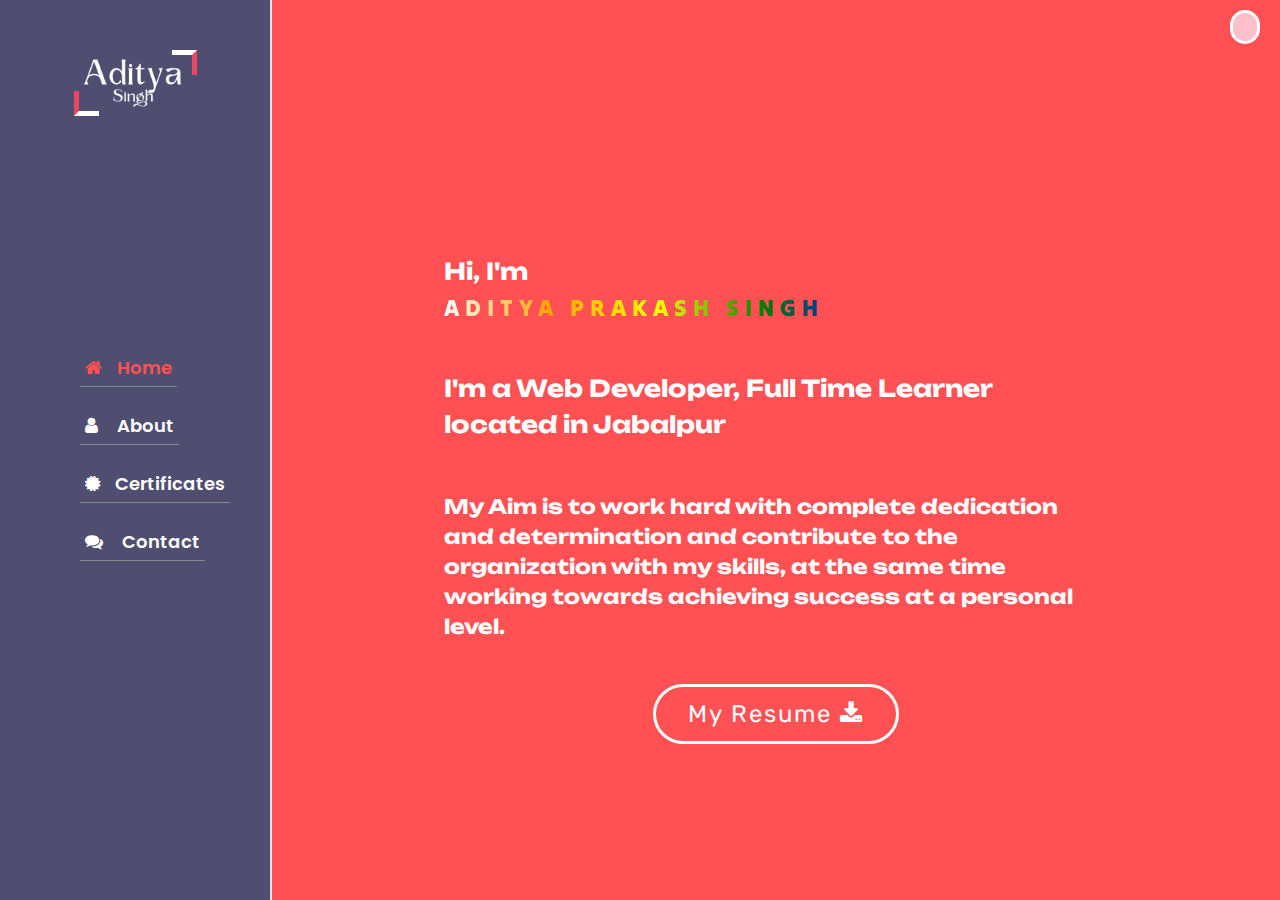
<file: Portfolio/index.html>
<!DOCTYPE html>
<html>
    <head>
        <meta charset="utf-8" />
        <meta name="viewport" content="width=device-width, initial-scale=1" />
        <title>Portfolio</title>
        <link rel="stylesheet" type="text/css" href="main.css" />
        <link rel="stylesheet" href="https://cdnjs.cloudflare.com/ajax/libs/font-awesome/4.7.0/css/font-awesome.min.css" />
        <!-- font awesome will provide cool icons -->
        <meta name="theme-color" content="#4285f4" />
        <link rel="icon" href="adi.png" />
        <script src="main.js"></script>
        <script src="http://ajax.googleapis.com/ajax/libs/jquery/1.10.2/jquery.min.js"></script>
        <!-- <script src="viewportchecker.js"></script> -->
    </head>
    <body>
    	<button class="color-change" onclick="myFunction('color-change')">&nbsp&nbsp&nbsp</button>
        <button class="color-rechange" onclick="myFunction1('color-rechange')">&nbsp&nbsp&nbsp</button>
        <div class="static">
            <div class="logo">
                <div id="custom">The Developer</div>
                <a herf="#"><img src="adi1.png" id="mainlogo" alt="The Logo" /> </a>
            </div>
            <ul class="nav">
                <li onclick="myFunc1()">
                    <a href="#" id="hh" class="active"><span id="hideit"><i class="fa fa-home"></i></span><span id="hideitt">Home </span></a>
                </li>
                <li onclick="myFunc2()">
                    <a href="#" id="aa" class="non-active"><span id="hideit"><i class="fa fa-user"></i></span> <span id="hideitt">About</span></a>
                </li>
                <li onclick="myFunc4()">
                    <a href="#" id="cc" class="non-active"><span id="hideit"><i class="fa fa-certificate"></i></span><span id="hideitt">Certificates</span></a>
                </li>
                <li onclick="myFunc3()">
                    <a href="#" id="pp" class="non-active"><span id="hideit"><i class="fa fa-comments"></i></span> <span id="hideitt">Contact</span></a>
                </li>
            </ul>
        </div>
        <div class="home">
            <div id="p11">
                <div class="some-text">

                    <h3 class="hello">Hi, I'm <span class="name">ADITYA PRAKASH SINGH</span></h3>
                    <h3>I'm a Web Developer, Full Time Learner located in Jabalpur</h3>

                    <h4 class="aim">My Aim is to work hard with complete dedication and determination and contribute to the organization with my skills, at the same time working towards achieving success at a personal level.</h4>
                    <div class="main-content">
                        <div class="item button-jittery" style="--bg-color: #f1c40f;">
                            <a href="adi1.png" download>
                                <button>
                                    My Resume <span class="btn-icon"><i class="fa fa-download"></i></span>
                                </button>
                            </a>
                        </div>
                    </div>
                </div>
                <p></p>
            </div>
            <div id="p33">
                <div class="some-cont">
                    <button class="color-change" onclick="myFunction('color-change')">&nbsp&nbsp&nbsp</button>
                    <div class="con"><h1>Contact Me</h1></div>
                    <p class="fadeit">Want to work together, feel free to Message me.</p>
                    <div class="fadeit">
                        <i class="fa fa-location-arrow" aria-hidden="true"></i><span>&nbsp&nbspAddress</span>
                        <div class="loc">: &nbsp Jablapur MP India</div>
                    </div >
                    <div class="fadeit">
                        <i class="fa fa-envelope" aria-hidden="true"></i><span>&nbsp&nbspEmail</span>
                        <div class="loc">: &nbsp 2302adityaprakash@gmail.com</div>
                    </div>
                    <div class="fadeit">
                        <i class="fa fa-phone" aria-hidden="true"></i><span>&nbsp&nbspPhone</span>
                        <div class="loc">: &nbsp +91&nbsp623270****</div>
                    </div>
                    <div class="fadeit">
                        <i class="fa fa-location-arrow" aria-hidden="true"></i><span>&nbsp&nbspLanguage</span>
                        <div class="loc">: &nbsp Hindi,&nbspEnglish</div>
                    </div>
                    <div class="fadeit">
                        <i class="fa fa-book" aria-hidden="true"></i><span>&nbsp&nbspEducation</span>
                        <div class="loc">: &nbsp Gyan Ganga Institute Of Technology And Sciences</div>
                    </div>
                    <p></p>
                    <div>
                        <a class="icons" href="https://www.linkedin.com/in/aditya-prakash-singh-a7895a251/" target="_blank">&nbsp<i class="fa fa-linkedin" aria-hidden="true"></i>&nbsp</a>
                        <a class="icons" href="tel:+91623270****" target="_blank">&nbsp<i class="fa fa-phone" aria-hidden="true"></i>&nbsp</a>
                        <a class="icons" href="mailto:2302adityaprakash@gmail.com" target="_blank">&nbsp<i class="fa fa-envelope" aria-hidden="true"></i>&nbsp</a>
                        <a class="icons" href="https://github.com/" target="_blank">&nbsp<i class="fa fa-github" aria-hidden="true"></i>&nbsp</a>
                        <a class="icons" href="https://www.instagram.com/" target="_blank">&nbsp<i class="fa fa-instagram" aria-hidden="true"></i>&nbsp</a>
                    </div>
                </div>

                <div class="main-content">
                    <div class="item button-jittery" style="--bg-color: #f1c40f;">
                        <a href="adi1.png" download>
                            <button>
                                My Resume <span class="btn-icon"><i class="fa fa-download"></i></span>
                            </button>
                        </a>
                    </div>
                </div>
                <div class="tooltip" onclick="TChange()">Theme
                    <span class="tooltiptext">Click to Customize theme</span>
                </div>
            </div>

            <div id="p22">
                <div class="some-abt">
                    <button class="color-change" onclick="myFunction('color-change')">&nbsp&nbsp&nbsp</button>
                    <div class="abt"><h1>About Me</h1></div>
                    <div class="fadeit">
                        <p>
                            A passionate Full Stack Web Developer 🚀 having an experience of designing and building Web applications with HTML, CSS, JavaScript Nodejs and some other libraries .<br />
                            <br />

                            Want to work together in team to develop awesome applications .... <br />
                            <a href="#" onclick="myFunc3()"> Contact Me<i class="fa fa-link" aria-hidden="true"></i></a>, I'm Available 24x7
                        </p>
                    </div>

                    <div>
                        <a class="links" href="https://www.hackerrank.com/adityaprakash5?hr_r=1" target="_blank">&nbsp&nbspHackerRank&nbsp&nbsp&nbsp</a>
                        <a class="links" href="https://www.codechef.com/users/aditya5820m" target="_blank">&nbsp&nbspCodechef&nbsp&nbsp</a>
                        <a class="links" href="https://leetcode.com/2302adityaprakash/" target="_blank">&nbsp&nbspLeetcode&nbsp&nbsp</a>
                        <a class="links" href="https://github.com/" target="_blank">&nbsp<i class="fa fa-github" aria-hidden="true"></i>&nbsp</a>
                        <a class="links" href="https://www.linkedin.com/in/aditya-prakash-singh-a7895a251/" target="_blank">&nbsp<i class="fa fa-linkedin" aria-hidden="true"></i>&nbsp</a>
                    </div>
                    <br />
                    <div class="main-content">
                        <div class="item button-jittery" style="--bg-color: #f1c40f;">
                            <a href="adi1.png" download>
                                <button>
                                    My Resume <span class="btn-icon"><i class="fa fa-download"></i></span>
                                </button>
                            </a>
                        </div>
                        <p></p>
                    </div>
                </div>
                <div class="educ">
                    <h3>Education</h3>
                    <div class="coll">
                        <div>
                            <i class="fa fa-briefcase" aria-hidden="true"></i>
                            <h6 class="tt">&nbsp2020-2024</h6>
                        </div>
                        <div><p>CSE STUDENT - GYAN GANGA INSTITUTE OF TECHNOLOGY AND SCIENCES JABALPUR MP</p></div>
                        <div>Bachelor of Technology in Computer Science Engineering with 8.6 CGPA.</div>
                    </div>

                    <div class="twel">
                        <div>
                            <i class="fa fa-briefcase" aria-hidden="true"></i>
                            <h6 class="tt">&nbsp2019-2020</h6>
                        </div>
                        <div><p>HIGH SCHOOL - KENDRIYA VIDYALAYA NO. 1 GCF JABALPUR MP</p></div>
                        <div>Appeared for my 12th grade and secured 72.4%.</div>
                    </div>

                    <div class="tenth">
                        <div>
                            <i class="fa fa-briefcase" aria-hidden="true"></i>
                            <h6 class="tt">&nbsp2017-2018</h6>
                        </div>
                        <div><p>MIDDLE SCHOOL - KENDRIYA VIDYALAYA NO. 1 GCF JABALPUR MP</p></div>
                        <div>Appeared for my 10th grade and secured 72.2%.</div>
                    </div>
                </div>
                <p></p>
                <p></p>
            </div>
            <div id="p44">
                <div class="some-cert">
                    <button class="color-change" onclick="myFunction('color-change')">&nbsp&nbsp&nbsp</button>
                    <div>
                        <ul id="lc">
                            <a href="	https://drive.google.com/file/d/17Z_eEoUs2b-KX2GB6JLDiei4j4tK_D4o/view?usp=share_link	" download target="_blank">
                                <li class="lii">
                                    Cisco C <span class="btn-icon"><i class="fa fa-download"></i></span>
                                </li>
                            </a>
                            <a href="	https://drive.google.com/file/d/1Ra6ES6ul6LvdomgWpArwGnMCP8LlNZA6/view?usp=share_link	" download target="_blank">
                                <li class="lii">
                                    Cisco JS <span class="btn-icon"><i class="fa fa-download"></i></span>
                                </li>
                            </a>
                            <a href="	https://drive.google.com/file/d/1_Yv2tRz2tIfVyfNxAUVuhnG6jJa1yTuh/view?usp=share_link	" download target="_blank">
                                <li class="lii">
                                    Cisco Python <span class="btn-icon"><i class="fa fa-download"></i></span>
                                </li>
                            </a>
                            <a href="	https://drive.google.com/file/d/1LiA4egcNEL6E34pj2uTepBhOD8b9b3U1/view?usp=share_link	" download target="_blank">
                                <li class="lii">
                                    Codechef Code Heist 2021 <span class="btn-icon"><i class="fa fa-download"></i></span>
                                </li>
                            </a>
                            <a href="	https://drive.google.com/file/d/1H4XMHPQRf2AC5p6nrJiwt6wn-uZnR4v_/view?usp=share_link	" download target="_blank">
                                <li class="lii">
                                    Alibaba Cloud <span class="btn-icon"><i class="fa fa-download"></i></span>
                                </li>
                            </a>
                            <a href="	https://drive.google.com/file/d/1yCddpyvBVB-rEBu4MaznPP2StZ0R15BZ/view?usp=share_link	" download target="_blank">
                                <li class="lii">
                                    Codechef Snackdown 2021 <span class="btn-icon"><i class="fa fa-download"></i></span>
                                </li>
                            </a>
                            <a href="	https://drive.google.com/file/d/1WE1jjcfJCcuzZ1IEUxES7gqazWOax7ah/view?usp=share_link	" download target="_blank">
                                <li class="lii">
                                    Coursera Basic Game <span class="btn-icon"><i class="fa fa-download"></i></span>
                                </li>
                            </a>
                            <a href="	https://drive.google.com/file/d/1DC2WuyoMbaGVrRYNwZcH1YVG0_jkh6mh/view?usp=share_link	" download target="_blank">
                                <li class="lii">
                                    Coursera First App <span class="btn-icon"><i class="fa fa-download"></i></span>
                                </li>
                            </a>
                            <a href="	https://drive.google.com/file/d/1cQg2Rh-f6waxqEqCif-eHN3ND8-ZqZaA/view?usp=share_link	" download target="_blank">
                                <li class="lii">
                                    Coursera Intro Program <span class="btn-icon"><i class="fa fa-download"></i></span>
                                </li>
                            </a>
                            <a href="	https://drive.google.com/file/d/1M8v36BFzFvzxkIEJaBNl6g5Hr_H48P-_/view?usp=share_link	" download target="_blank">
                                <li class="lii">
                                    Devtown Backend Google <span class="btn-icon"><i class="fa fa-download"></i></span>
                                </li>
                            </a>
                            <a href="	https://drive.google.com/file/d/1J8-XCJjN8IeMMsyqn4NxhRivZdcpaStD/view?usp=share_link	" download target="_blank">
                                <li class="lii">
                                    Devtown Backend Microsoft <span class="btn-icon"><i class="fa fa-download"></i></span>
                                </li>
                            </a>
                            <a href="	https://drive.google.com/file/d/1y_pHcK8VCjIXNZoQ6h-7-ottGZVXvzi7/view?usp=share_link	" download target="_blank">
                                <li class="lii">
                                    Devtown Backend <span class="btn-icon"><i class="fa fa-download"></i></span>
                                </li>
                            </a>
                            <a href="	https://drive.google.com/file/d/1iRFlIip7wnSrzJZvCnYdLi085goe8KS_/view?usp=share_link	" download target="_blank">
                                <li class="lii">
                                    Devtown Drive Frontend <span class="btn-icon"><i class="fa fa-download"></i></span>
                                </li>
                            </a>
                            <a href="	https://drive.google.com/file/d/1Sc570hk0Ngh4oiFlqXmlZyse6G_CvEgF/view?usp=share_link	" download target="_blank">
                                <li class="lii">
                                    Devtown DSA Google <span class="btn-icon"><i class="fa fa-download"></i></span>
                                </li>
                            </a>
                            <a href="	https://drive.google.com/file/d/13aYqKbiZxDgkSnjJlOcs1MKHy3l1bW7T/view?usp=share_link	" download target="_blank">
                                <li class="lii">
                                    Devtown DSA Microsoft <span class="btn-icon"><i class="fa fa-download"></i></span>
                                </li>
                            </a>
                            <a href="	https://drive.google.com/file/d/1mfz8sf2_wg_RdqgA9UOPzUBycjmwOHZt/view?usp=share_link	" download target="_blank">
                                <li class="lii">
                                    Devtown DSA <span class="btn-icon"><i class="fa fa-download"></i></span>
                                </li>
                            </a>
                            <a href="	https://drive.google.com/file/d/1PaORJaRhVIksddiy2mJW8oGtxE7mGPEb/view?usp=share_link	" download target="_blank">
                                <li class="lii">
                                    Flipkart Grid 3.0 <span class="btn-icon"><i class="fa fa-download"></i></span>
                                </li>
                            </a>
                            <a href="	https://drive.google.com/file/d/1FOPaGnKzyfglJU2aOGcfHGlKRLjpr-Ue/view?usp=share_link	" download target="_blank">
                                <li class="lii">
                                    Google Kick Start FG 2022 <span class="btn-icon"><i class="fa fa-download"></i></span>
                                </li>
                            </a>
                            <a href="	https://drive.google.com/file/d/12MM4h2Q6xBMhi3148Kx1c9mLpUmIn5Bd/view?usp=share_link	" download target="_blank">
                                <li class="lii">
                                    HackerRank Python <span class="btn-icon"><i class="fa fa-download"></i></span>
                                </li>
                            </a>
                            <a href="	https://drive.google.com/file/d/1dSmootKhb5T2L5NsxMA9jDBaMd5lWcAO/view?usp=share_link	" download target="_blank">
                                <li class="lii">
                                    HackerRank SQL <span class="btn-icon"><i class="fa fa-download"></i></span>
                                </li>
                            </a>
                            <a href="	https://drive.google.com/file/d/1ULiXznN5hDc9kPZzpr1rPgqXIGbeaDeQ/view?usp=share_link	" download target="_blank">
                                <li class="lii">
                                    HackerRank Problem Solving <span class="btn-icon"><i class="fa fa-download"></i></span>
                                </li>
                            </a>
                            <a href="	https://drive.google.com/file/d/1WjukalqGZcv8LYwkfF0MLFnRTCgIdAyW/view?usp=share_link	" download target="_blank">
                                <li class="lii">
                                    Indigo Quest <span class="btn-icon"><i class="fa fa-download"></i></span>
                                </li>
                            </a>
                            <a href="	https://drive.google.com/file/d/1wIMIXgxAs-xsMB54fNfXDIiJlNBBYSwc/view?usp=share_link	" download target="_blank">
                                <li class="lii">
                                    Oracle JS <span class="btn-icon"><i class="fa fa-download"></i></span>
                                </li>
                            </a>
                            <a href="	https://drive.google.com/file/d/1Ao9zBakWpUtuUdMXEYdcxi9KKiM_M6aB/view?usp=share_link	" download target="_blank">
                                <li class="lii">
                                    Uber Hacktag 2.0 Dare2Complete <span class="btn-icon"><i class="fa fa-download"></i></span>
                                </li>
                            </a>
                            <a href="	https://drive.google.com/file/d/1T8NjgeB46J58QMql1_iHfSTkBZeSNwHQ/view?usp=share_link	" download target="_blank">
                                <li class="lii">
                                    Uber Hacktag 2.0 Unstop <span class="btn-icon"><i class="fa fa-download"></i></span>
                                </li>
                            </a>
                            <a href="	https://drive.google.com/file/d/1ozK6HUbFt7mKIgXyfbqyySMsmOtu9y-p/view?usp=share_link	" download target="_blank">
                                <li class="lii">
                                    UdemyWeb Development Masterclass <span class="btn-icon"><i class="fa fa-download"></i></span>
                                </li>
                            </a>
                            <a href="	https://drive.google.com/file/d/1cpcZR-vJ6iaZyO9GoXzJ4V3nsdYhFWHt/view?usp=share_link	" download target="_blank">
                                <li class="lii">
                                    Webinar Session. <span class="btn-icon"><i class="fa fa-download"></i></span>
                                </li>
                            </a>
                            <div class="many-more">and many more</div>
                        </ul>
                    </div>
                    <div class="main-content">
                        <div class="item button-jittery" style="--bg-color: #f1c40f;">
                            <a href="adi1.png" download>
                                <button>
                                    My Resume <span class="btn-icon"><i class="fa fa-download"></i></span>
                                </button>
                            </a>
                        </div>
                    </div>
                    <div><p></p></div>
                </div>

            </div>
        </div>
    </body>
</html>
</file>
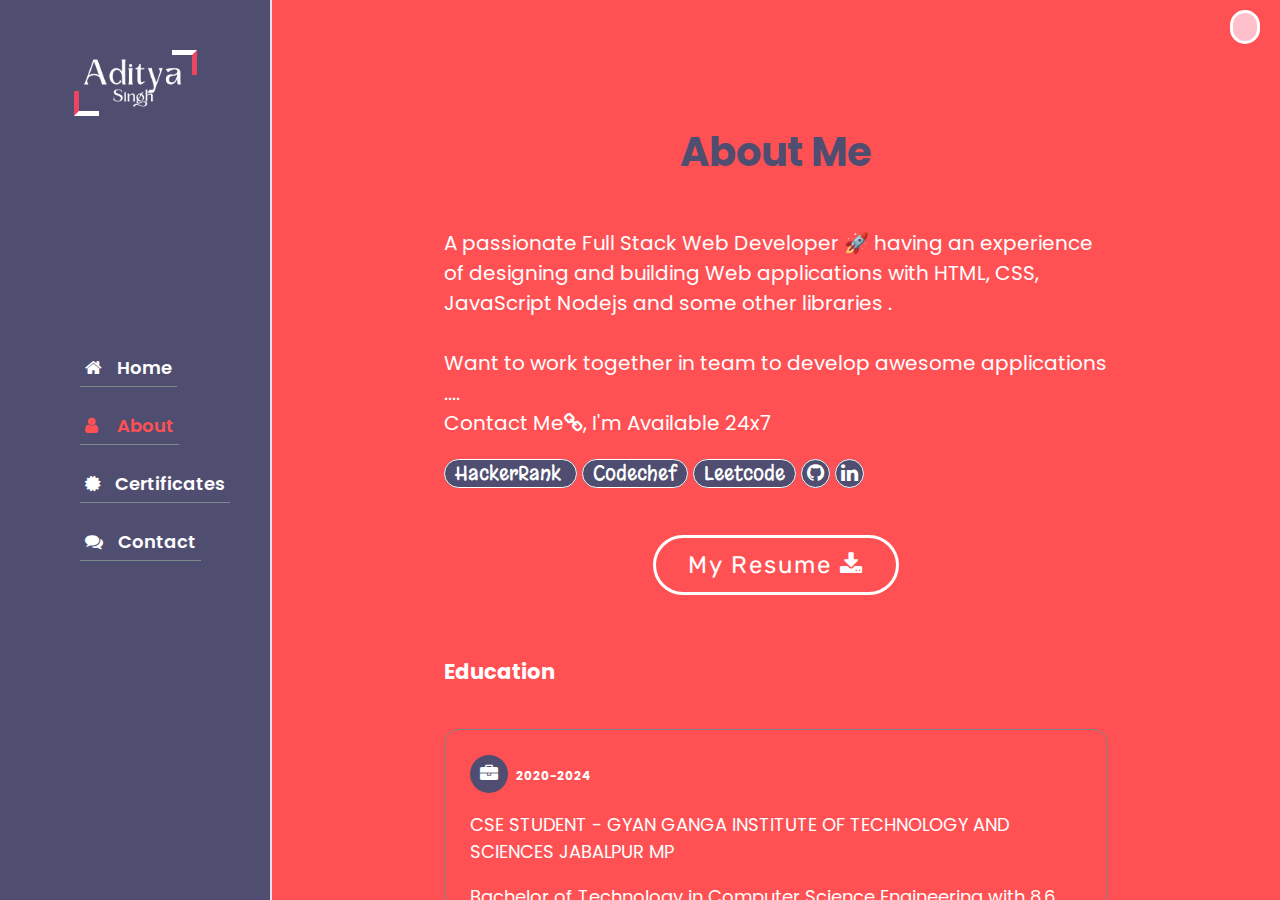
<file: Portfolio/about.html>
<!DOCTYPE html>
<html>
      <head>
            <meta charset="utf-8" />
            <meta name="viewport" content="width=device-width, initial-scale=1" />
            <title>Portfolio</title>
            <link rel="stylesheet" type="text/css" href="main.css" />
            <link rel="stylesheet" href="https://cdnjs.cloudflare.com/ajax/libs/font-awesome/4.7.0/css/font-awesome.min.css" />
            <!-- font awesome will provide cool icons -->
            <meta name="theme-color" content="#4285f4" />
            <link rel="icon" href="icon.png" />
            <script src="main.js"></script>
      </head>
      <body>
            <div class="static">
                  <div class="logo">
                        <a herf="#"><img src="adi1.png" /> </a>
                  </div>
                  <ul class="nav">
                        <li>
                              <a href="page1.html" class="non-active"><i class="fa fa-home"></i>Home </a>
                        </li>
                        <li>
                              <a href="#" class="active"><i class="fa fa-user"></i> About</a>
                        </li>
                        <li>
                              <a href="cert.html" class="non-active"><i class="fa fa-certificate"> </i>Certificates</a>
                        </li>
                        <li>
                              <a href="contact.html" class="non-active"><i class="fa fa-comments"> </i>Contact</a>
                        </li>
                  </ul>
            </div>
            <div class="home">
                  <div class="some-abt">
                    <button class="color-change" onclick="myFunction('color-change')">&nbsp&nbsp&nbsp</button>
                    <div class="abt"><h1>About Me</h1></div>
                    <div class="fadeit">
                        <p>
                            A passionate Full Stack Web Developer 🚀 having an experience of designing and building Web applications with HTML, CSS, JavaScript Nodejs and some other libraries .<br />
                            <br />

                            Want to work together in team to develop awesome applications .... <br />
                            <a href="#" onclick="myFunc3()"> Contact Me<i class="fa fa-link" aria-hidden="true"></i></a>, I'm Available 24x7
                        </p>
                    </div>

                    <div>
                        <a class="links" href="https://www.hackerrank.com/adityaprakash5?hr_r=1" target="_blank">&nbsp&nbspHackerRank&nbsp&nbsp&nbsp</a>
                        <a class="links" href="https://www.codechef.com/users/aditya5820m" target="_blank">&nbsp&nbspCodechef&nbsp&nbsp</a>
                        <a class="links" href="https://leetcode.com/2302adityaprakash/" target="_blank">&nbsp&nbspLeetcode&nbsp&nbsp</a>
                        <a class="links" href="https://github.com/" target="_blank">&nbsp<i class="fa fa-github" aria-hidden="true"></i>&nbsp</a>
                        <a class="links" href="https://www.linkedin.com/in/aditya-prakash-singh-a7895a251/" target="_blank">&nbsp<i class="fa fa-linkedin" aria-hidden="true"></i>&nbsp</a>
                    </div>
                    <br />
                    <div class="main-content">
                        <div class="item button-jittery" style="--bg-color: #f1c40f;">
                            <a href="adi1.png" download>
                                <button>
                                    My Resume <span class="btn-icon"><i class="fa fa-download"></i></span>
                                </button>
                            </a>
                        </div>
                        <p></p>
                    </div>
                </div>
                        <div class="educ">
                              <h3>Education</h3>
                              <div class="coll">
                                    <div>
                                          <i class="fa fa-briefcase" aria-hidden="true"></i>
                                          <h6 class="tt">&nbsp2020-2024</h6>
                                    </div>
                                    <div><p>CSE STUDENT - GYAN GANGA INSTITUTE OF TECHNOLOGY AND SCIENCES JABALPUR MP</p></div>
                                    <div>Bachelor of Technology in Computer Science Engineering with 8.6 CGPA.</div>
                              </div>

                              <div class="twel">
                                    <div>
                                          <i class="fa fa-briefcase" aria-hidden="true"></i>
                                          <h6 class="tt">&nbsp2019-2020</h6>
                                    </div>
                                    <div><p>HIGH SCHOOL - KENDRIYA VIDYALAYA NO. 1 GCF JABALPUR MP</p></div>
                                    <div>Appeared for my 12th grade and secured 72.4%.</div>
                              </div>

                              <div class="tenth">
                                    <div>
                                          <i class="fa fa-briefcase" aria-hidden="true"></i>
                                          <h6 class="tt">&nbsp2017-2018</h6>
                                    </div>
                                    <div><p>MIDDLE SCHOOL - KENDRIYA VIDYALAYA NO. 1 GCF JABALPUR MP</p></div>
                                    <div>Appeared for my 10th grade and secured 72.2%.</div>
                              </div>
                        </div>
                        <p></p>
                        <p></p>
                  </div>
            </div>
      </body>
</html>
</file>
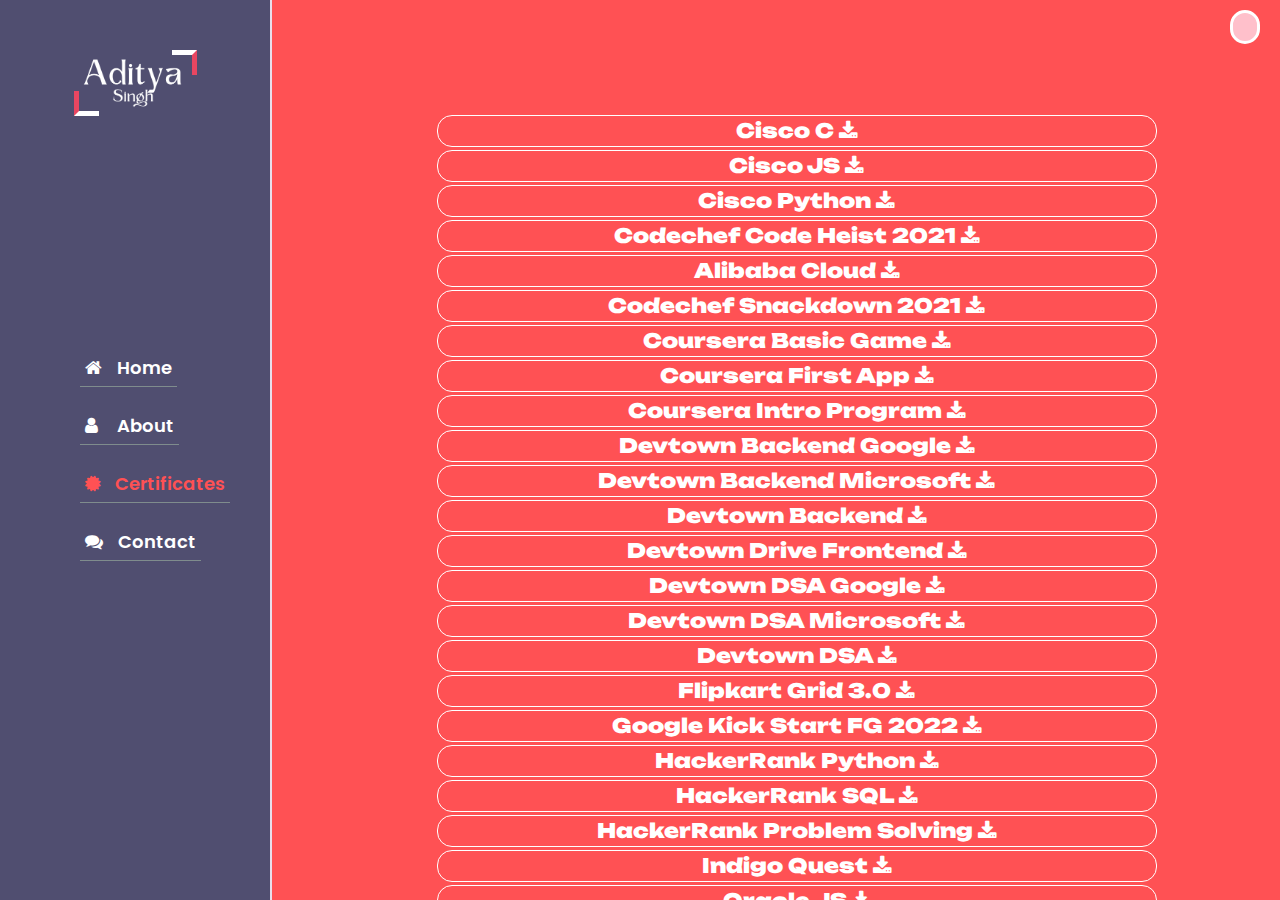
<file: Portfolio/cert.html>
<!DOCTYPE html>
<html>
    <head>
        <meta charset="utf-8" />
        <meta name="viewport" content="width=device-width, initial-scale=1" />
        <title>Portfolio</title>
        <link rel="stylesheet" type="text/css" href="main.css" />
        <link rel="stylesheet" href="https://cdnjs.cloudflare.com/ajax/libs/font-awesome/4.7.0/css/font-awesome.min.css" />
        <!-- font awesome will provide cool icons -->
        <meta name="theme-color" content="#4285f4" />
        <link rel="icon" href="icon.png" />
        <script src="main.js"></script>
    </head>
    <body>
        <div class="static">
            <div class="logo">
                <a herf="#"><img src="adi1.png" /> </a>
            </div>
            <ul class="nav">
                <li>
                    <a href="page1.html" class="non-active"><i class="fa fa-home"></i>Home </a>
                </li>
                <li>
                    <a href="about.html" class="non-active"><i class="fa fa-user"></i> About</a>
                </li>
                <li>
                    <a href="#" class="active"><i class="fa fa-certificate"> </i>Certificates</a>
                </li>
                <li>
                    <a href="contact.html" class="non-active"><i class="fa fa-comments"> </i>Contact</a>
                </li>
            </ul>
        </div>
        <div class="home">
            <div class="some-cert">
                    <button class="color-change" onclick="myFunction('color-change')">&nbsp&nbsp&nbsp</button>
                    <div>
                        <ul id="lc">
                            <a href="   https://drive.google.com/file/d/17Z_eEoUs2b-KX2GB6JLDiei4j4tK_D4o/view?usp=share_link   " download target="_blank">
                                <li class="lii">
                                    Cisco C <span class="btn-icon"><i class="fa fa-download"></i></span>
                                </li>
                            </a>
                            <a href="   https://drive.google.com/file/d/1Ra6ES6ul6LvdomgWpArwGnMCP8LlNZA6/view?usp=share_link   " download target="_blank">
                                <li class="lii">
                                    Cisco JS <span class="btn-icon"><i class="fa fa-download"></i></span>
                                </li>
                            </a>
                            <a href="   https://drive.google.com/file/d/1_Yv2tRz2tIfVyfNxAUVuhnG6jJa1yTuh/view?usp=share_link   " download target="_blank">
                                <li class="lii">
                                    Cisco Python <span class="btn-icon"><i class="fa fa-download"></i></span>
                                </li>
                            </a>
                            <a href="   https://drive.google.com/file/d/1LiA4egcNEL6E34pj2uTepBhOD8b9b3U1/view?usp=share_link   " download target="_blank">
                                <li class="lii">
                                    Codechef Code Heist 2021 <span class="btn-icon"><i class="fa fa-download"></i></span>
                                </li>
                            </a>
                            <a href="   https://drive.google.com/file/d/1H4XMHPQRf2AC5p6nrJiwt6wn-uZnR4v_/view?usp=share_link   " download target="_blank">
                                <li class="lii">
                                    Alibaba Cloud <span class="btn-icon"><i class="fa fa-download"></i></span>
                                </li>
                            </a>
                            <a href="   https://drive.google.com/file/d/1yCddpyvBVB-rEBu4MaznPP2StZ0R15BZ/view?usp=share_link   " download target="_blank">
                                <li class="lii">
                                    Codechef Snackdown 2021 <span class="btn-icon"><i class="fa fa-download"></i></span>
                                </li>
                            </a>
                            <a href="   https://drive.google.com/file/d/1WE1jjcfJCcuzZ1IEUxES7gqazWOax7ah/view?usp=share_link   " download target="_blank">
                                <li class="lii">
                                    Coursera Basic Game <span class="btn-icon"><i class="fa fa-download"></i></span>
                                </li>
                            </a>
                            <a href="   https://drive.google.com/file/d/1DC2WuyoMbaGVrRYNwZcH1YVG0_jkh6mh/view?usp=share_link   " download target="_blank">
                                <li class="lii">
                                    Coursera First App <span class="btn-icon"><i class="fa fa-download"></i></span>
                                </li>
                            </a>
                            <a href="   https://drive.google.com/file/d/1cQg2Rh-f6waxqEqCif-eHN3ND8-ZqZaA/view?usp=share_link   " download target="_blank">
                                <li class="lii">
                                    Coursera Intro Program <span class="btn-icon"><i class="fa fa-download"></i></span>
                                </li>
                            </a>
                            <a href="   https://drive.google.com/file/d/1M8v36BFzFvzxkIEJaBNl6g5Hr_H48P-_/view?usp=share_link   " download target="_blank">
                                <li class="lii">
                                    Devtown Backend Google <span class="btn-icon"><i class="fa fa-download"></i></span>
                                </li>
                            </a>
                            <a href="   https://drive.google.com/file/d/1J8-XCJjN8IeMMsyqn4NxhRivZdcpaStD/view?usp=share_link   " download target="_blank">
                                <li class="lii">
                                    Devtown Backend Microsoft <span class="btn-icon"><i class="fa fa-download"></i></span>
                                </li>
                            </a>
                            <a href="   https://drive.google.com/file/d/1y_pHcK8VCjIXNZoQ6h-7-ottGZVXvzi7/view?usp=share_link   " download target="_blank">
                                <li class="lii">
                                    Devtown Backend <span class="btn-icon"><i class="fa fa-download"></i></span>
                                </li>
                            </a>
                            <a href="   https://drive.google.com/file/d/1iRFlIip7wnSrzJZvCnYdLi085goe8KS_/view?usp=share_link   " download target="_blank">
                                <li class="lii">
                                    Devtown Drive Frontend <span class="btn-icon"><i class="fa fa-download"></i></span>
                                </li>
                            </a>
                            <a href="   https://drive.google.com/file/d/1Sc570hk0Ngh4oiFlqXmlZyse6G_CvEgF/view?usp=share_link   " download target="_blank">
                                <li class="lii">
                                    Devtown DSA Google <span class="btn-icon"><i class="fa fa-download"></i></span>
                                </li>
                            </a>
                            <a href="   https://drive.google.com/file/d/13aYqKbiZxDgkSnjJlOcs1MKHy3l1bW7T/view?usp=share_link   " download target="_blank">
                                <li class="lii">
                                    Devtown DSA Microsoft <span class="btn-icon"><i class="fa fa-download"></i></span>
                                </li>
                            </a>
                            <a href="   https://drive.google.com/file/d/1mfz8sf2_wg_RdqgA9UOPzUBycjmwOHZt/view?usp=share_link   " download target="_blank">
                                <li class="lii">
                                    Devtown DSA <span class="btn-icon"><i class="fa fa-download"></i></span>
                                </li>
                            </a>
                            <a href="   https://drive.google.com/file/d/1PaORJaRhVIksddiy2mJW8oGtxE7mGPEb/view?usp=share_link   " download target="_blank">
                                <li class="lii">
                                    Flipkart Grid 3.0 <span class="btn-icon"><i class="fa fa-download"></i></span>
                                </li>
                            </a>
                            <a href="   https://drive.google.com/file/d/1FOPaGnKzyfglJU2aOGcfHGlKRLjpr-Ue/view?usp=share_link   " download target="_blank">
                                <li class="lii">
                                    Google Kick Start FG 2022 <span class="btn-icon"><i class="fa fa-download"></i></span>
                                </li>
                            </a>
                            <a href="   https://drive.google.com/file/d/12MM4h2Q6xBMhi3148Kx1c9mLpUmIn5Bd/view?usp=share_link   " download target="_blank">
                                <li class="lii">
                                    HackerRank Python <span class="btn-icon"><i class="fa fa-download"></i></span>
                                </li>
                            </a>
                            <a href="   https://drive.google.com/file/d/1dSmootKhb5T2L5NsxMA9jDBaMd5lWcAO/view?usp=share_link   " download target="_blank">
                                <li class="lii">
                                    HackerRank SQL <span class="btn-icon"><i class="fa fa-download"></i></span>
                                </li>
                            </a>
                            <a href="   https://drive.google.com/file/d/1ULiXznN5hDc9kPZzpr1rPgqXIGbeaDeQ/view?usp=share_link   " download target="_blank">
                                <li class="lii">
                                    HackerRank Problem Solving <span class="btn-icon"><i class="fa fa-download"></i></span>
                                </li>
                            </a>
                            <a href="   https://drive.google.com/file/d/1WjukalqGZcv8LYwkfF0MLFnRTCgIdAyW/view?usp=share_link   " download target="_blank">
                                <li class="lii">
                                    Indigo Quest <span class="btn-icon"><i class="fa fa-download"></i></span>
                                </li>
                            </a>
                            <a href="   https://drive.google.com/file/d/1wIMIXgxAs-xsMB54fNfXDIiJlNBBYSwc/view?usp=share_link   " download target="_blank">
                                <li class="lii">
                                    Oracle JS <span class="btn-icon"><i class="fa fa-download"></i></span>
                                </li>
                            </a>
                            <a href="   https://drive.google.com/file/d/1Ao9zBakWpUtuUdMXEYdcxi9KKiM_M6aB/view?usp=share_link   " download target="_blank">
                                <li class="lii">
                                    Uber Hacktag 2.0 Dare2Complete <span class="btn-icon"><i class="fa fa-download"></i></span>
                                </li>
                            </a>
                            <a href="   https://drive.google.com/file/d/1T8NjgeB46J58QMql1_iHfSTkBZeSNwHQ/view?usp=share_link   " download target="_blank">
                                <li class="lii">
                                    Uber Hacktag 2.0 Unstop <span class="btn-icon"><i class="fa fa-download"></i></span>
                                </li>
                            </a>
                            <a href="   https://drive.google.com/file/d/1ozK6HUbFt7mKIgXyfbqyySMsmOtu9y-p/view?usp=share_link   " download target="_blank">
                                <li class="lii">
                                    UdemyWeb Development Masterclass <span class="btn-icon"><i class="fa fa-download"></i></span>
                                </li>
                            </a>
                            <a href="   https://drive.google.com/file/d/1cpcZR-vJ6iaZyO9GoXzJ4V3nsdYhFWHt/view?usp=share_link   " download target="_blank">
                                <li class="lii">
                                    Webinar Session. <span class="btn-icon"><i class="fa fa-download"></i></span>
                                </li>
                            </a>
                            <div class="many-more">and many more</div>
                        </ul>
                    </div>
                    <div class="main-content">
                        <div class="item button-jittery" style="--bg-color: #f1c40f;">
                            <a href="adi1.png" download>
                                <button>
                                    My Resume <span class="btn-icon"><i class="fa fa-download"></i></span>
                                </button>
                            </a>
                        </div>
                    </div>
                    <div><p></p></div>
                </div>
            </div>
        </div>
    </body>
</html>
</file>
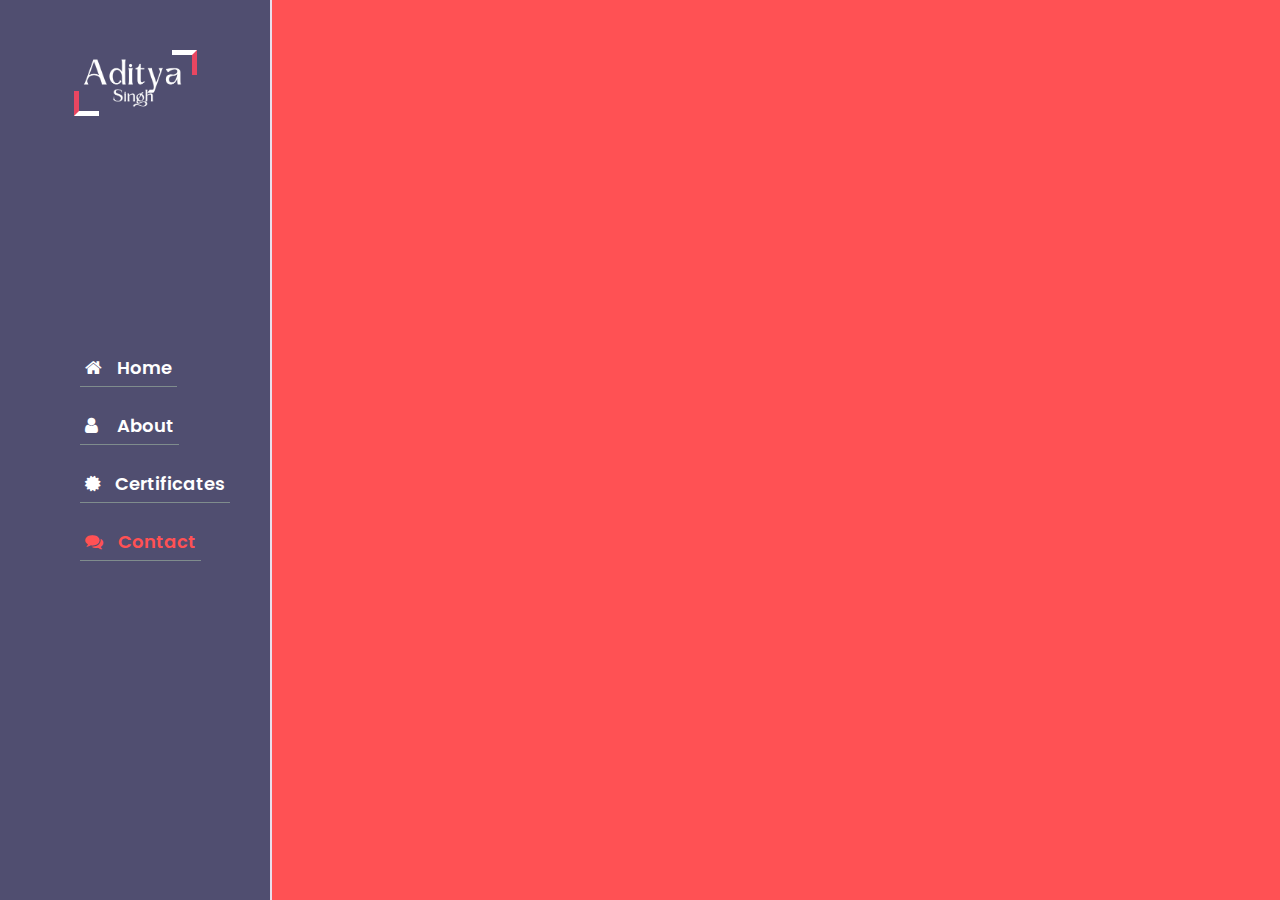
<file: Portfolio/contact.html>
<!DOCTYPE html>
<html>
      <head>
            <meta charset="utf-8" />
            <meta name="viewport" content="width=device-width, initial-scale=1" />
            <title>Portfolio</title>
            <link rel="stylesheet" type="text/css" href="main.css" />
            <link rel="stylesheet" href="https://cdnjs.cloudflare.com/ajax/libs/font-awesome/4.7.0/css/font-awesome.min.css" />
            <!-- font awesome will provide cool icons -->
            <meta name="theme-color" content="#4285f4" />
            <link rel="icon" href="icon.png" />
            <script src="main.js"></script>
      </head>
      <body>
            <div class="static">
                  <div class="logo">
                        <a herf="#"><img src="adi1.png" /> </a>
                  </div>
                  <ul class="nav">
                        <li>
                              <a href="page1.html" class="non-active"><i class="fa fa-home"></i>Home </a>
                        </li>
                        <li>
                              <a href="about.html" class="non-active"><i class="fa fa-user"></i> About</a>
                        </li>
                        <li>
                              <a href="cert.html" class="non-active"><i class="fa fa-certificate"> </i>Certificates</a>
                        </li>
                        <li>
                              <a href="#" class="active"><i class="fa fa-comments"> </i>Contact</a>
                        </li>
                  </ul>
            </div>
            <div class="home">
                  <div id="p33">
                        <div class="some-cont">
                    <button class="color-change" onclick="myFunction('color-change')">&nbsp&nbsp&nbsp</button>
                    <div class="con"><h1>Contact Me</h1></div>
                    <p class="fadeit">Want to work together, feel free to Message me.</p>
                    <div class="fadeit">
                        <i class="fa fa-location-arrow" aria-hidden="true"></i><span>&nbsp&nbspAddress</span>
                        <div class="loc">: &nbsp Jablapur MP India</div>
                    </div >
                    <div class="fadeit">
                        <i class="fa fa-envelope" aria-hidden="true"></i><span>&nbsp&nbspEmail</span>
                        <div class="loc">: &nbsp 2302adityaprakash@gmail.com</div>
                    </div>
                    <div class="fadeit">
                        <i class="fa fa-phone" aria-hidden="true"></i><span>&nbsp&nbspPhone</span>
                        <div class="loc">: &nbsp +91&nbsp623270****</div>
                    </div>
                    <div class="fadeit">
                        <i class="fa fa-location-arrow" aria-hidden="true"></i><span>&nbsp&nbspLanguage</span>
                        <div class="loc">: &nbsp Hindi,&nbspEnglish</div>
                    </div>
                    <div class="fadeit">
                        <i class="fa fa-book" aria-hidden="true"></i><span>&nbsp&nbspEducation</span>
                        <div class="loc">: &nbsp Gyan Ganga Institute Of Technology And Sciences</div>
                    </div>
                    <p></p>
                    <div>
                        <a class="icons" href="https://www.linkedin.com/in/aditya-prakash-singh-a7895a251/" target="_blank">&nbsp<i class="fa fa-linkedin" aria-hidden="true"></i>&nbsp</a>
                        <a class="icons" href="tel:+91623270****" target="_blank">&nbsp<i class="fa fa-phone" aria-hidden="true"></i>&nbsp</a>
                        <a class="icons" href="mailto:2302adityaprakash@gmail.com" target="_blank">&nbsp<i class="fa fa-envelope" aria-hidden="true"></i>&nbsp</a>
                        <a class="icons" href="https://github.com/" target="_blank">&nbsp<i class="fa fa-github" aria-hidden="true"></i>&nbsp</a>
                        <a class="icons" href="https://www.instagram.com/" target="_blank">&nbsp<i class="fa fa-instagram" aria-hidden="true"></i>&nbsp</a>
                    </div>
                </div>
                        <div class="main-content">
                              <div class="item button-jittery" style="--bg-color: #f1c40f;">
                                    <a href="adi1.png" download>
                                          <button>
                                                My Resume <span class="btn-icon"><i class="fa fa-download"></i></span>
                                          </button>
                                    </a>
                              </div>
                        </div>
                  </div>
            </div>
      </body>
</html>
</file>
<file: Portfolio/main.css>
@import url('https://fonts.googleapis.com/css2?family=Poppins:ital@1&display=swap');
@import url('https://fonts.googleapis.com/css2?family=Clicker+Script&display=swap');
@import url('https://fonts.googleapis.com/css2?family=Pacifico&display=swap');
@import url('https://fonts.googleapis.com/css2?family=Unbounded:wght@300&display=swap');
@import url('https://fonts.googleapis.com/css2?family=Rubik&display=swap');
@import url('https://fonts.googleapis.com/css2?family=Margarine&display=swap');
@import url('https://fonts.googleapis.com/css2?family=Kanit:ital@1&family=Tilt+Warp&display=swap');
/*Poppins Pacifico Clicker+Script Unbounded google fonts*/

.tooltip {
  position: relative;
  float: right;
  display: inline-block;
  color:var(--txt-color) ;
  cursor: pointer;
}
.tooltip .tooltiptext {
	top: -20px;
  right: 105%;
  visibility: hidden;
  width: 110px;
  font-size: 15px;
  background-color: var(--bg-color);
  color:var(--txt-color) ;
  text-align: center;
  padding: 2px;
  border-radius: 16px;
  position: absolute;
  z-index: 1;
  opacity: 0;
  transition: opacity 1s;
}
.tooltip:hover .tooltiptext {
  visibility: visible;
  opacity: 1;
}

.mainlogo{
	display: block;
}
#custom{
	display: none;
	padding: 10px;
	color: var(--bg-sub);
	
}
body {
    animation: fadeInAnimation ease 3s;
    animation-iteration-count: 1;
    animation-fill-mode: forwards;
}
 @keyframes fadeInAnimation {
  0% {
  	opacity: 0;
  }
  100% {
  	opacity: 1;
  }
}

.coll,.tenth,.twel,.some-text,.fadeit{
		animation: zoom-in ease 2s 1;
    animation-iteration-count: 1;
    animation-fill-mode: forwards;
    animation-timing-function: ease-in-out;
  }
 @keyframes zoom-in {
  0% {
  	opacity: 0;
    transform: scale(0.7, 0.7);
  }
  100% {
  	opacity: 1;
    transform: scale(1, 1);
  }
}

.main-content{
		animation: fadeInLeft ease 4s 1;
    animation-iteration-count: 1;
    animation-fill-mode: forwards;
  }
@keyframes fadeInLeft {
   0% {
      opacity: 0;
      transform: translateX(-70%);
   }
   20% {
      opacity: 0.3;
      transform: translateX(-40);
   }
   40% {
      opacity: 0.6;
      transform: translateX(-20);
   }
   60% {
      opacity: 0.9;
      transform: translateX(-10);
   }
   100% {
      opacity: 1;
      transform: translateX(0);
   }
} 
.links,.icons{
		animation: fadeIn ease 4s;
    animation-iteration-count: 1;
    animation-timing-function: ease-in-out;
}
@keyframes fadeIn {
   0% {
      opacity: 0;
   }
   100% {
      opacity: 1;
   }
} 

.con,.abt{
		animation: fadefUp ease 4s;
    animation-iteration-count: 1;
    animation-timing-function: ease-in-out;
}
@keyframes fadefUp {
   0% {
      opacity: 0;
      transform: translateY(-200px);
   }
   100% {
      opacity: 1;
      transform: translateY(0);
   }
} 
:root {

  --bg-color: #504e70;
  --bg-sub: #FF5154;
  --txt-color:white;
  --hov:#0CB650;

  --p2:none;
  --p3:none;
  --p4:none;
  --p1:block;


  --oo:block;
  --nn:none;
}
#p11{
	display: var(--p1);
}
#p22{
	display: var(--p2);
}
#p33{
	display:var(--p3);
}
#p44{
	display: var(--p4);
}





body{
	line-height: 1.5;
	/*	distance between 2 lines will be 1.5x*/
	font-size: 20px;
	font-family: 'Poppins', cursive;

}
.static{
	width: 270px;
	position: fixed;
	box-sizing: border-box;
	background: var(--bg-color);
	height: 100%;
/*	display: block;*/
	padding: 30px;
	margin: 0px;
	top: 0px;
	left: 0px;
	display: flex;/*flex will take 
	same width as its immediate parent*/
	align-items: center;
	justify-content: center;
	/*top and left is necessary 
	as by default i will leave a margin*/
}
.logo{
	position: absolute;
	/*absolute is relative distance from
	ancesstor class*/
	top:50px;
	z-index: 5;
	/*it will be placed at top 
	more the index more the importance */

}
.logo a img{
	width: 100px;
	padding: 8px 15px 0px 8px;
}
.logo a:before{
	/*before will add bottom left half arrow*/
	content: '';
	position: absolute;
	width: 20px;
	height: 20px;
	border-bottom: 5px solid white;
	border-left: 5px solid #e84661;
	bottom: 0;
	left: 0;
}
.logo a:after{
	/*after will add top right half arrow*/
	content: '';
	position: absolute;
	width: 20px;
	height: 20px;
	border-top: 5px solid white;
	border-right: 5px solid #e84661;
	right: 0;
	top: 0;
}
.nav{
	margin-top: 50px;
}
.nav li{
	margin-bottom: 20px;
	display: block;
/*	background: lightcyan;*/
}
.nav li a{
	font-size: 18px;
	font-weight: 600;
	display: block;
	padding: 5px 5px;
	border-bottom: 1px solid #7f8c8d;

}
.active{
	/*active is that class which is opened*/
	color: var(--bg-sub);
}
.active:hover{
	color: var(--hov);
}

.nav li a i{
	margin-right: 15px;
}
.non-active{
	/*active is that class which is opened*/
	color: var(--txt-color);
}
a:link {
  text-decoration: none;
}

a:visited {
  text-decoration: none;
}

a:hover {
  text-decoration: none;
}

a:active {
  text-decoration: none;
}





ul{
	list-style: none;
}
.home{
	z-index: -1;
	background: var(--bg-sub);
	border-left: 2px solid #e8dfec;
	position: fixed;
	left: 270px;
	right: 0px;
	display: block;
	height: 100%;
	top: 0px;
	opacity: 1;
	padding: 0 30px;
	align-content: center;
  flex-direction: column;
  justify-content: center;
	/*0=invisible 1=original*/
	overflow-y:scroll;
}


.some-text{
	font-weight: 900;
	display: flex;
	background: var(--bg-sub);
	margin: auto;
	font-family: "Unbounded",cursive;
	color: var(--txt-color);
	position: relative;
	flex-direction: column;
	justify-content: center;
	padding-top: 10%;
	padding-left: 15%;
	padding-right: 15%;
	word-wrap: wrap;

}
.name {
  display: flex;
	margin: auto;
	color: #1D4E89;
	font-family: 'Tilt Warp', cursive;
  letter-spacing: 6px;
  overflow: hidden;
  background: linear-gradient(90deg, #fff,orange,yellow,green,blue,#fff);
  background-repeat: no-repeat;
  background-size: 80%;
  animation: animate 20s linear infinite;
  -webkit-background-clip: text;
  -webkit-text-fill-color: rgba(255, 255, 255, 0);
}

@keyframes animate {
  0% {
    background-position: -500%;
  }
  100% {
    background-position: 500%;
  }
}




.some-cert{
	font-weight: 900;
	display: flex;
/*	background: black;*/
	margin: auto;
	width: 80%;
	font-family: "Unbounded",cursive;
	color: var(--txt-color);
	position: relative;
	flex-direction: column;
	justify-content: center;
	padding-top: 10%;
	word-wrap: wrap;
	text-align: center;

}

.lii{
	display: block;
	justify-content: center;
	width: 100%;
	border: 1px solid var(--txt-color);
	border-radius: 15px;
	margin-bottom: 3px;
	color: var(--txt-color);
}
.lii:hover{
	background: var(--txt-color);
	color: var(--hov);

}
.many-more{
	float: right;
	font-size: 0.8em;
	color: var(--bg-color);
}



.con{
	color:var(--bg-color);
	text-align: center;

}
.some-cont{
	color: var(--txt-color);
	padding-top: 10%;
	padding-left: 15%;
	padding-right: 15%;
	word-wrap: wrap;
	display: flex;
	flex-direction: column;
}
.loc{
	display: flex;
	float: right;
}
.icons{
	background: var(--bg-color);
	overflow:hidden;
	width: max-content;
	border: 1px solid var(--txt-color);
	border-radius: 5px;
}
.fa-linkedin,.fa-phone,.fa-envelope,.fa-github,.fa-instagram,.fa-link{
  color: var(--txt-color);
}





.abt{
	color:var(--bg-color);
	text-align: center;
}
.some-abt{
	color: var(--txt-color);
	padding-top: 10%;
	padding-left: 15%;
	padding-right: 15%;
	word-wrap: wrap;
	display: flex;
	flex-direction: column;
}
.links{
	background: var(--bg-color);
	overflow:hidden;
	width: max-content;
	border: 1px solid var(--txt-color);
	border-radius: 25px;
	font-family: Margarine,Poppins,Clicker Script,Pacifico,Unbounded,Kanit,Rubik;
}

a{
	color: var(--txt-color);
}
.educ{
	color: var(--txt-color);
	padding-left: 15%;
	padding-right: 15%;
	word-wrap: wrap;
	display: flex;
	flex-direction: column;
	justify-items: center;
	font-size: 0.9em;
}
.fa-briefcase{
	padding: 10px;
	background: var(--bg-color);
	border-radius: 25px;
	color: var(--txt-color);
}
.tt{
	display: inline;
}

.tenth,.twel,.coll{
	margin-top: 20px;
	display: block;
	padding: 25px;
	border-radius: 15px;
	border: 1px solid grey;
}





.main-content {
	box-sizing: border-box;}
	.main-content:before,
	.main-content:after {
		content: "";
		position: absolute;
	}

.main-content {
	display: grid;
	width: 50%%;
	grid-template-columns: repeat(auto-fit, minmax(400px, 1fr));}
	.item {
		display: grid;
		grid-template-rows: 1fr min-content;
		align-items: center;
		justify-content: center;
/*		height: 500vh;*/
		flex-wrap: wrap;}
		.item:not(.footer) {
			padding-top: 1rem;
		}

button {
	background: transparent;
	color: var(--txt-color);
	border: 3px solid var(--txt-color);
	border-radius: 50px;
	padding: 0.8rem 2rem;
	font: 24px "Rubik", sans-serif;
	outline: none;
	cursor: pointer;
	position: relative;
	transition: 0.2s ease-in-out;
	letter-spacing: 2px;
}


.button-jittery button {
	animation: jittery 4s infinite;}
	.button-jittery button:hover {
		animation: heartbeat 0.3s infinite;
	}


@keyframes jittery {
	5%,
	50% {
		transform: scale(1);
	}
	10% {
		transform: scale(0.9);
	}
	15% {
		transform: scale(1.10);
	}
	20% {
		transform: scale(1.10) rotate(-5deg);
	}
	25% {
		transform: scale(1.10) rotate(5deg);
	}
	30% {
		transform: scale(1.10) rotate(-3deg);
	}
	35% {
		transform: scale(1.10) rotate(2deg);
	}
	40% {
		transform: scale(1.10) rotate(0);
	}
}

@keyframes heartbeat {
	50% {
		transform: scale(1.1);
	}
}












.nav li::before {  
  transform: scaleX(0);
  transform-origin: bottom right;
}

.nav li:hover::before {
  transform: scaleX(1);
  transform-origin: bottom left;
}

.nav li::before {
  content: " ";
  display: block;
  position: absolute;
  top: 0; right: 0; bottom: 0; left: 0;
  inset: 0 0 0 0;
  background: steelblue;
  z-index: -1;
  transition: transform .5s ease;
}

.nav li {
  position: relative;
  font-size: 1rem;
  width: max-content;
}
@media (orientation: landscape) {
  body {
    grid-auto-flow: row;
  }
}






@media screen and (min-width:769px){
.color-rechange{
	display: var(--nn);
	position: fixed;
	right: 20px;
	top: 10px;
	padding: 0px;
	border-radius: 45px;
	background: red;
}
.color-change{
	display: var(--oo);
	position: fixed;
	right: 20px;
	top: 10px;
	padding: 0px;
	border-radius: 45px;
	background: pink;
}}







@media screen and (max-width:768px) and (min-width:520px){
	.static{
	width: 100%;
	position: fixed;
	box-sizing: border-box;
	background: var(--bg-color);
	height: 12%;
/*	display: block;*/
	padding: 0px;
	margin: 0px;
	top: 0px;
	left: 0px;
	right: 0px;
	display: flex;/*flex will take 
	same width as its immediate parent*/
	align-items: center;
	justify-content: space-around;
	/*top and left is necessary 
	as by default i will leave a margin*/
}
.logo{
	display: none;
}
.logo a:before,.logo a:after{
	display: none;
}
.nav{
	margin-top: 0px;
	margin-bottom: 0px;
	float: right;
}
.nav li{
	display: inline;
	justify-items: space-around; 
	width: 80%;
}
.nav li a{
	font-size: 18px;
	font-weight: 600;
	display: block;
	padding: 5px 5px;
	border: none;
}
.nav li a{
	font-size: 18px;
	font-weight: 600;
	display: inline;
	justify-content: space-around; 
}
.home{
	z-index: -1;
	background: var(--bg-sub);
	border: none;
	position: fixed;
	left: 0px;
	right: 0px;
	top:10%;
	display: block;
	width: 100%;
	height: 90%;
	opacity: 1;
	padding-left: 0%;
	padding-right: 20%;
  justify-content: center;
  align-items: center;
  align-content: center;
	/*0=invisible 1=original*/
	overflow-y:scroll;
}
.color-rechange{
	display: var(--nn);
	position: fixed;
	right: 20px;
	bottom: 10px;
	padding: 0px;
	border-radius: 45px;
	background: red;
}
.color-change{
	display: var(--oo);
	position: fixed;
	right: 20px;
	bottom: 10px;
	padding: 0px;
	border-radius: 45px;
	background: pink;
}
}
@media screen and (max-width:520px) and (min-width:401px){
#hideit{
	display: none;
}
	.static{
	width: 100%;
	position: fixed;
	box-sizing: border-box;
	background: var(--bg-color);
	height: 10%;
/*	display: block;*/
	padding: 0px;
	margin: 0px;
	top: 0px;
	left: 0px;
	right: 0px;
	display: flex;/*flex will take 
	same width as its immediate parent*/
	align-items: center;
	justify-content: space-around;
	/*top and left is necessary 
	as by default i will leave a margin*/
}
.logo{
	display: none;
}
.logo a:before,.logo a:after{
	display: none;
}
.nav{
	margin-top: 0px;
	margin-bottom: 0px;
	float: right;
}
.nav li{
	display: inline;
	justify-items: space-around; 
	width: 80%;
}
.nav li a{
	font-size: 18px;
	font-weight: 600;
	display: block;
	padding: 5px 5px;
	border: none;
}
.nav li a{
	font-size: 18px;
	font-weight: 600;
	display: inline;
	justify-content: space-around; 
}
.home{
	z-index: -1;
	background: var(--bg-sub);
	border: none;
	position: fixed;
	left: 0px;
	right: 0px;
	top:10%;
	display: block;
	width: 100%;
	height: 90%;
	opacity: 1;
	padding-left: 0%;
	padding-right: 20%;
  justify-content: center;
	/*0=invisible 1=original*/
	overflow-y:scroll;
}
.color-rechange{
	display: var(--nn);
	position: fixed;
	right: 20px;
	bottom: 10px;
	padding: 0px;
	border-radius: 45px;
	background: red;
}
.color-change{
	display: var(--oo);
	position: fixed;
	right: 20px;
	bottom: 10px;
	padding: 0px;
	border-radius: 45px;
	background: pink;
}
}
@media screen and (max-width:400px){
#hideitt{
	display: none;
}
	.static{
	width: 100%;
	position: fixed;
	box-sizing: border-box;
	background: var(--bg-color);
	height: 10%;
/*	display: block;*/
	padding: 0px;
	margin: 0px;
	top: 0px;
	left: 0px;
	right: 0px;
	display: flex;/*flex will take 
	same width as its immediate parent*/
	align-items: center;
	justify-content: space-around;
	/*top and left is necessary 
	as by default i will leave a margin*/
}
.logo{
	display: none;

}
.logo a img{
	height: 10%;
	padding: 0px 0px 0px 0px;
}
.logo a:before,.logo a:after{
	display: none;
}

.active:hover{
	color: var(--hov);
}

.nav li a i{
	margin-right: 15px;
}
.nav{
	margin-top: 0px;
	margin-bottom: 0px;
	align-items: center;
	position: fixed;

}
.nav li{
	display: inline;
	justify-items: space-around; 
	width: 100%;
}
.nav li a{
	font-size: 18px;
	font-weight: 600;
	display: inline;
	justify-content: space-around; 
	padding: 5px 5px;
	border: none;
}
.home{
	z-index: -1;
	background: var(--bg-sub);
	border: none;
	position: fixed;
	left: 0px;
	right: 0px;
	top:10%;
	display: block;
	width: 100%;
	height: 90%;
	opacity: 1;
	padding-left: 0%;
	padding-right: 20%;
  justify-content: center;
	/*0=invisible 1=original*/
	overflow-y:scroll;
}
.color-rechange{
	display: var(--nn);
	position: fixed;
	right: 20px;
	bottom: 10px;
	padding: 0px;
	border-radius: 45px;
	background: red;
}
.color-change{
	display: var(--oo);
	position: fixed;
	right: 20px;
	bottom: 10px;
	padding: 0px;
	border-radius: 45px;
	background: pink;
}}
</file>
